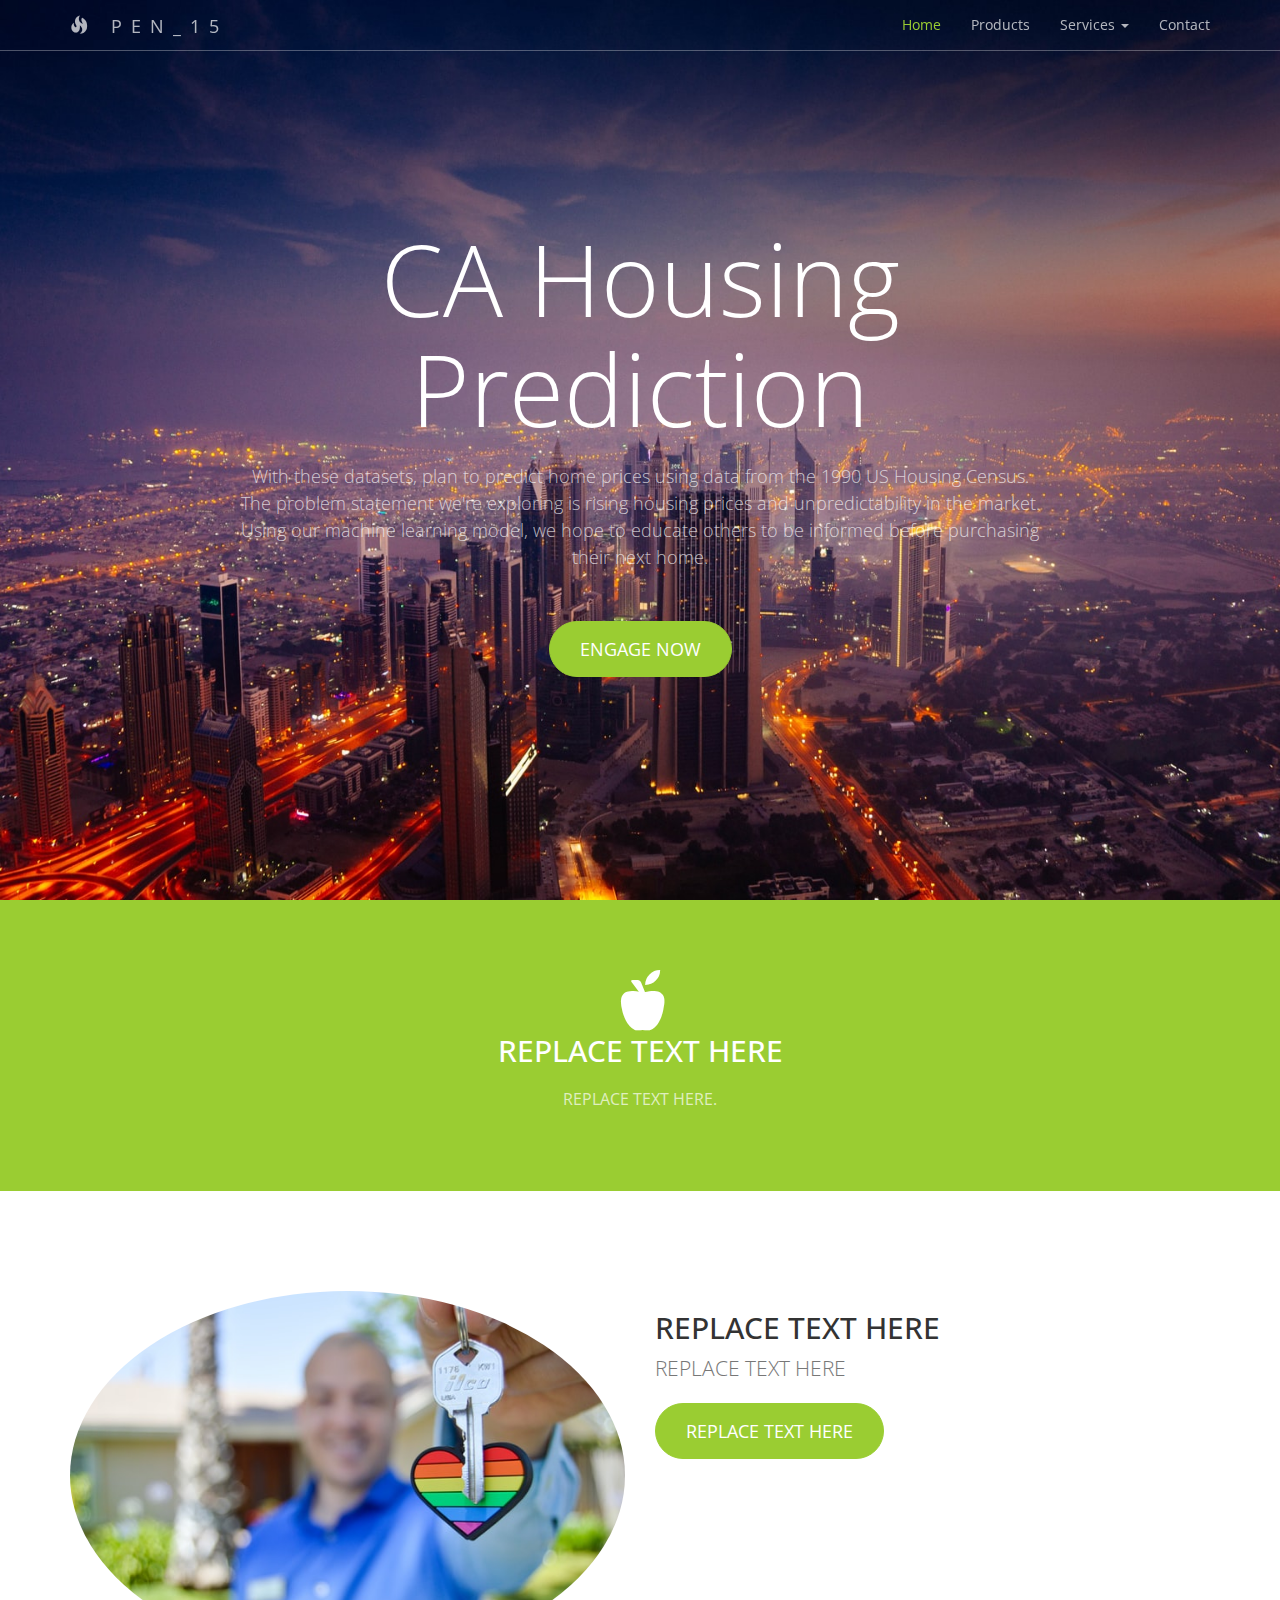
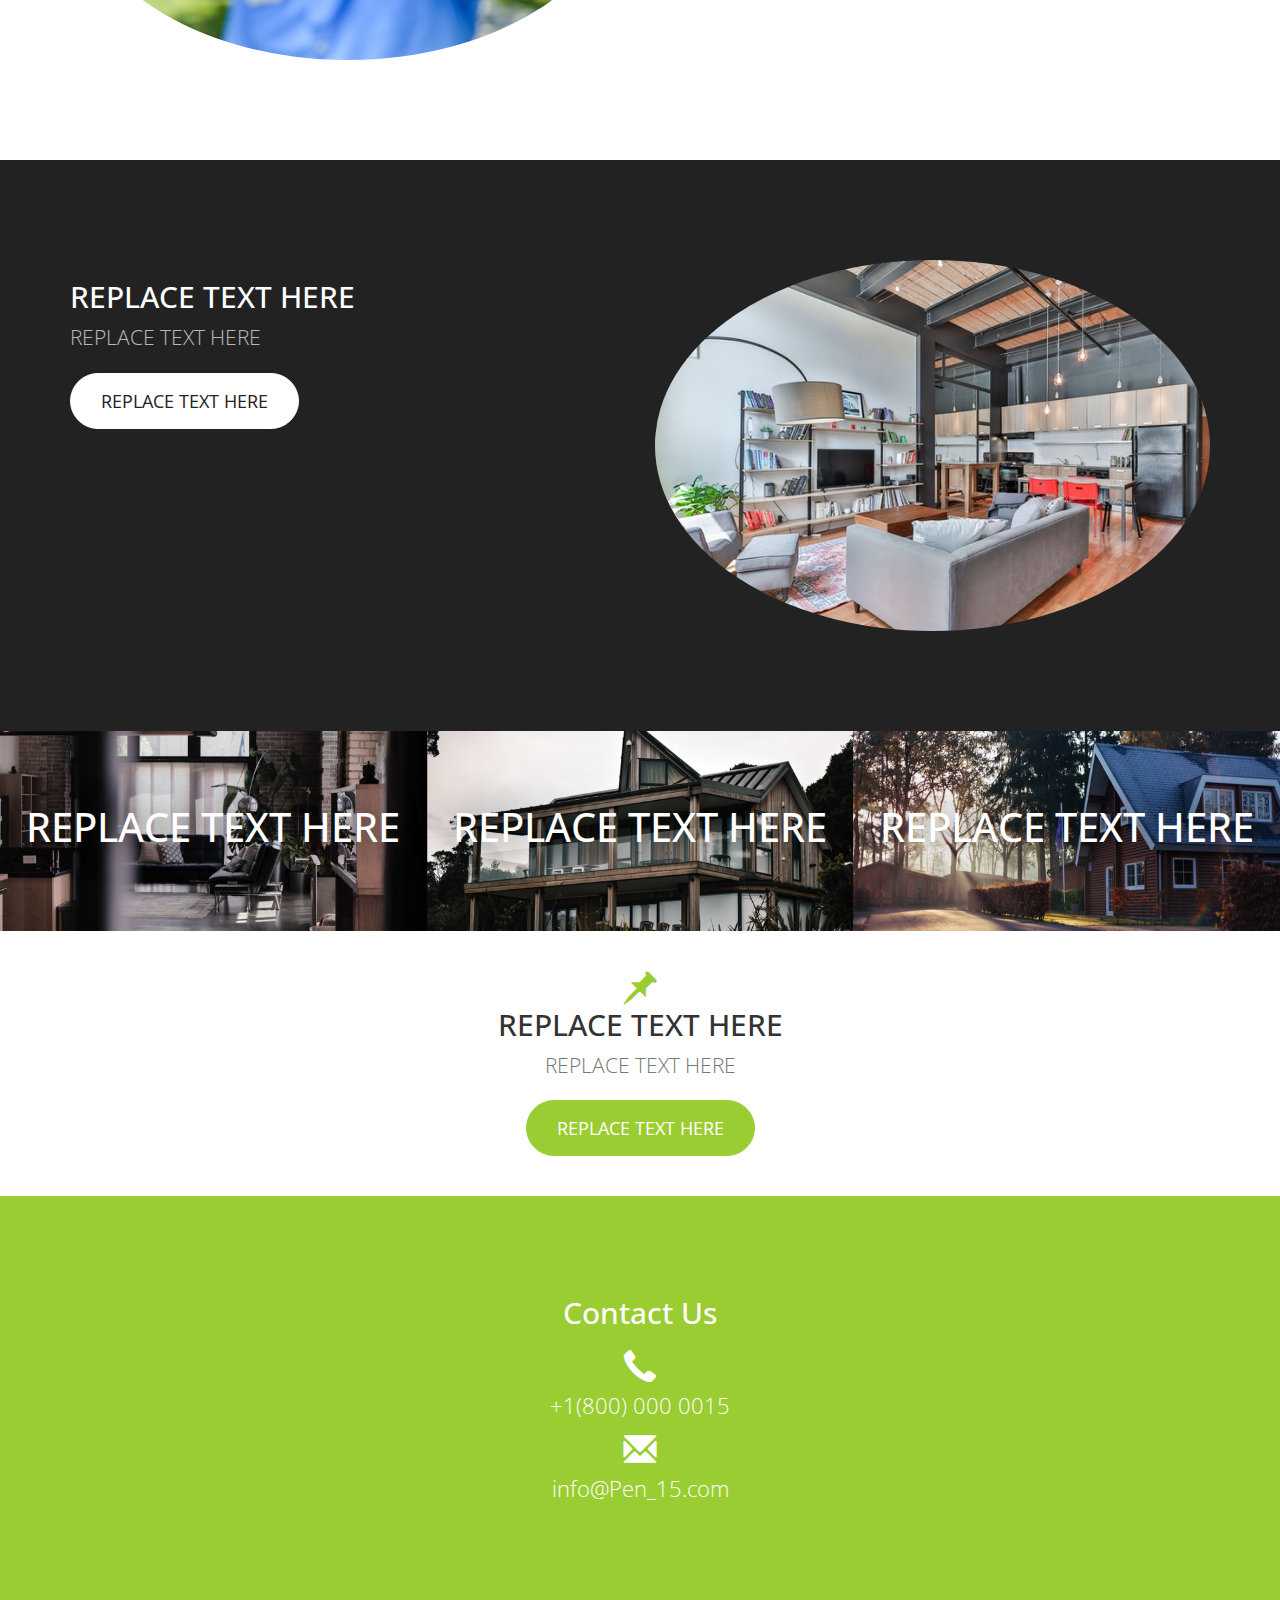
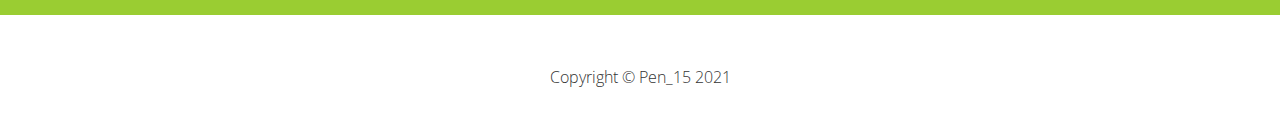
<file: html_template/index.html>
<!DOCTYPE html>
<html lang="en">

<head>

    <meta charset="utf-8">
    <meta http-equiv="X-UA-Compatible" content="IE=edge">
    <meta name="viewport" content="width=device-width, initial-scale=1">
    <!-- The above 3 meta tags *must* come first in the head; any other head content must come *after* these tags -->

    <title>CA Housing Prediction</title>

    <!-- Bootstrap Core CSS -->
    <link href="css/bootstrap.min.css" rel="stylesheet">

    <!-- Custom CSS: stylesheet to override any Bootstrap styles and/or apply your own styles -->
    <link href="css/custom.css" rel="stylesheet">

    <!-- HTML5 Shim and Respond.js IE8 support of HTML5 elements and media queries -->
    <!-- WARNING: Respond.js doesn't work if you view the page via file:// -->
    <!--[if lt IE 9]>
        <script src="https://oss.maxcdn.com/libs/html5shiv/3.7.0/html5shiv.js"></script>
        <script src="https://oss.maxcdn.com/libs/respond.js/1.4.2/respond.min.js"></script>
    <![endif]-->

    <!-- Custom Fonts from Google -->
    <link href='http://fonts.googleapis.com/css?family=Open+Sans:300italic,400italic,600italic,700italic,800italic,400,300,600,700,800' rel='stylesheet' type='text/css'>
    
</head>

<body>

    <!-- Navigation -->
    <nav id="siteNav" class="navbar navbar-default navbar-fixed-top" role="navigation">
        <div class="container">
            <!-- Logo and responsive toggle -->
            <div class="navbar-header">
                <button type="button" class="navbar-toggle" data-toggle="collapse" data-target="#navbar">
                    <span class="sr-only">Toggle navigation</span>
                    <span class="icon-bar"></span>
                    <span class="icon-bar"></span>
                    <span class="icon-bar"></span>
                </button>
                <a class="navbar-brand" href="index.html">
                	<span class="glyphicon glyphicon-fire"></span> 
                	PEN_15
                </a>
            </div>
            <!-- Navbar links -->
            <div class="collapse navbar-collapse" id="navbar">
                <ul class="nav navbar-nav navbar-right">
                    <li class="active">
                        <a href="index.html">Home</a>
                    </li>
                    <li>
                        <a href="#">Products</a>
                    </li>
					<li class="dropdown">
						<a href="#" class="dropdown-toggle" data-toggle="dropdown" role="button" aria-haspopup="true" aria-expanded="false">Services <span class="caret"></span></a>
						<ul class="dropdown-menu" aria-labelledby="about-us">
							<li><a href="Engage.html">Engage</a></li>
							<li><a href="Pontificate.html">Pontificate</a></li>
							<li><a href="Synergize.html">Synergize</a></li>
						</ul>
					</li>
                    <li>
                        <a href="Contact_us.html">Contact</a>
                    </li>
                </ul>
                
            </div><!-- /.navbar-collapse -->
        </div><!-- /.container -->
    </nav>

	<!-- Header -->
    <header>
        <div class="header-content">
            <div class="header-content-inner">
                <h1>CA Housing Prediction</h1>
                <p>With these datasets, plan to predict home prices using data from the 1990 US Housing Census. The problem statement we're exploring is rising housing prices and unpredictability in the market. Using our machine learning model, we hope to educate others to be informed before purchasing their next home.</p>
                <a href="#" class="btn btn-primary btn-lg">Engage Now</a>
            </div>
        </div>
    </header>

	<!-- Intro Section -->
    <section class="intro">
        <div class="container">
            <div class="row">
                <div class="col-lg-8 col-lg-offset-2">
                	<span class="glyphicon glyphicon-apple" style="font-size: 60px"></span>
                    <h2 class="section-heading">REPLACE TEXT HERE</h2>
                    <p class="text-light">REPLACE TEXT HERE.</p>
                </div>
            </div>
        </div>
    </section>

	<!-- Content 1 -->
    <section class="content">
        <div class="container">
            <div class="row">
                <div class="col-sm-6">
                    <img class="img-responsive img-circle center-block" src="images/microphone.jpg" alt="">
                </div>
                <div class="col-sm-6">
                	<h2 class="section-header">REPLACE TEXT HERE</h2>
                	<p class="lead text-muted">REPLACE TEXT HERE</p>
                	<a href="#" class="btn btn-primary btn-lg">REPLACE TEXT HERE</a>
                </div>                
                
            </div>
        </div>
    </section>

	<!-- Content 2 -->
     <section class="content content-2">
        <div class="container">
            <div class="row">
                <div class="col-sm-6">
                	<h2 class="section-header">REPLACE TEXT HERE</h2>
                	<p class="lead text-light">REPLACE TEXT HERE</p>
                	<a href="#" class="btn btn-default btn-lg">REPLACE TEXT HERE</a>
                </div>    
                <div class="col-sm-6">
                    <img class="img-responsive img-circle center-block" src="images/iphone.jpg" alt="">
                </div>            
                
            </div>
        </div>
    </section>    

    <!-- Promos -->
	<div class="container-fluid">
        <div class="row promo">
        	<a href="#">
				<div class="col-md-4 promo-item item-1">
					<h3>
						REPLACE TEXT HERE
					</h3>
				</div>
            </a>
            <a href="#">
				<div class="col-md-4 promo-item item-2">
					<h3>
						REPLACE TEXT HERE
					</h3>
				</div>
            </a>
			
			<a href="#">
				<div class="col-md-4 promo-item item-3">
					<h3>
						REPLACE TEXT HERE
					</h3>
				</div>
            </a>
        </div>
    </div><!-- /.container-fluid -->

	<!-- Content 3 -->
     <section class="content content-3">
        <div class="container">
			<h2 class="section-header"><span class="glyphicon glyphicon-pushpin text-primary"></span><br>REPLACE TEXT HERE</h2>
			<p class="lead text-muted">REPLACE TEXT HERE</p> 
                    <a href="#" class="btn btn-primary btn-lg">REPLACE TEXT HERE</a>               
            </div>
        </div>
    </section>
    
	<!-- Footer -->
    <footer class="page-footer">
    
    	<!-- Contact Us -->
        <div class="contact">
        	<div class="container">
				<h2 class="section-heading">Contact Us</h2>
				<p><span class="glyphicon glyphicon-earphone"></span><br> +1(800) 000 0015</p>
				<p><span class="glyphicon glyphicon-envelope"></span><br> info@Pen_15.com</p>
        	</div>
        </div>
        	
        <!-- Copyright etc -->
        <div class="small-print">
        	<div class="container">
        		<p>Copyright &copy; Pen_15 2021</p>
        	</div>
        </div>
        
    </footer>

    <!-- jQuery -->
    <script src="js/jquery-1.11.3.min.js"></script>

    <!-- Bootstrap Core JavaScript -->
    <script src="js/bootstrap.min.js"></script>

    <!-- Plugin JavaScript -->
    <script src="js/jquery.easing.min.js"></script>
    
    <!-- Custom Javascript -->
    <script src="js/custom.js"></script>

</body>

</html>
</file>
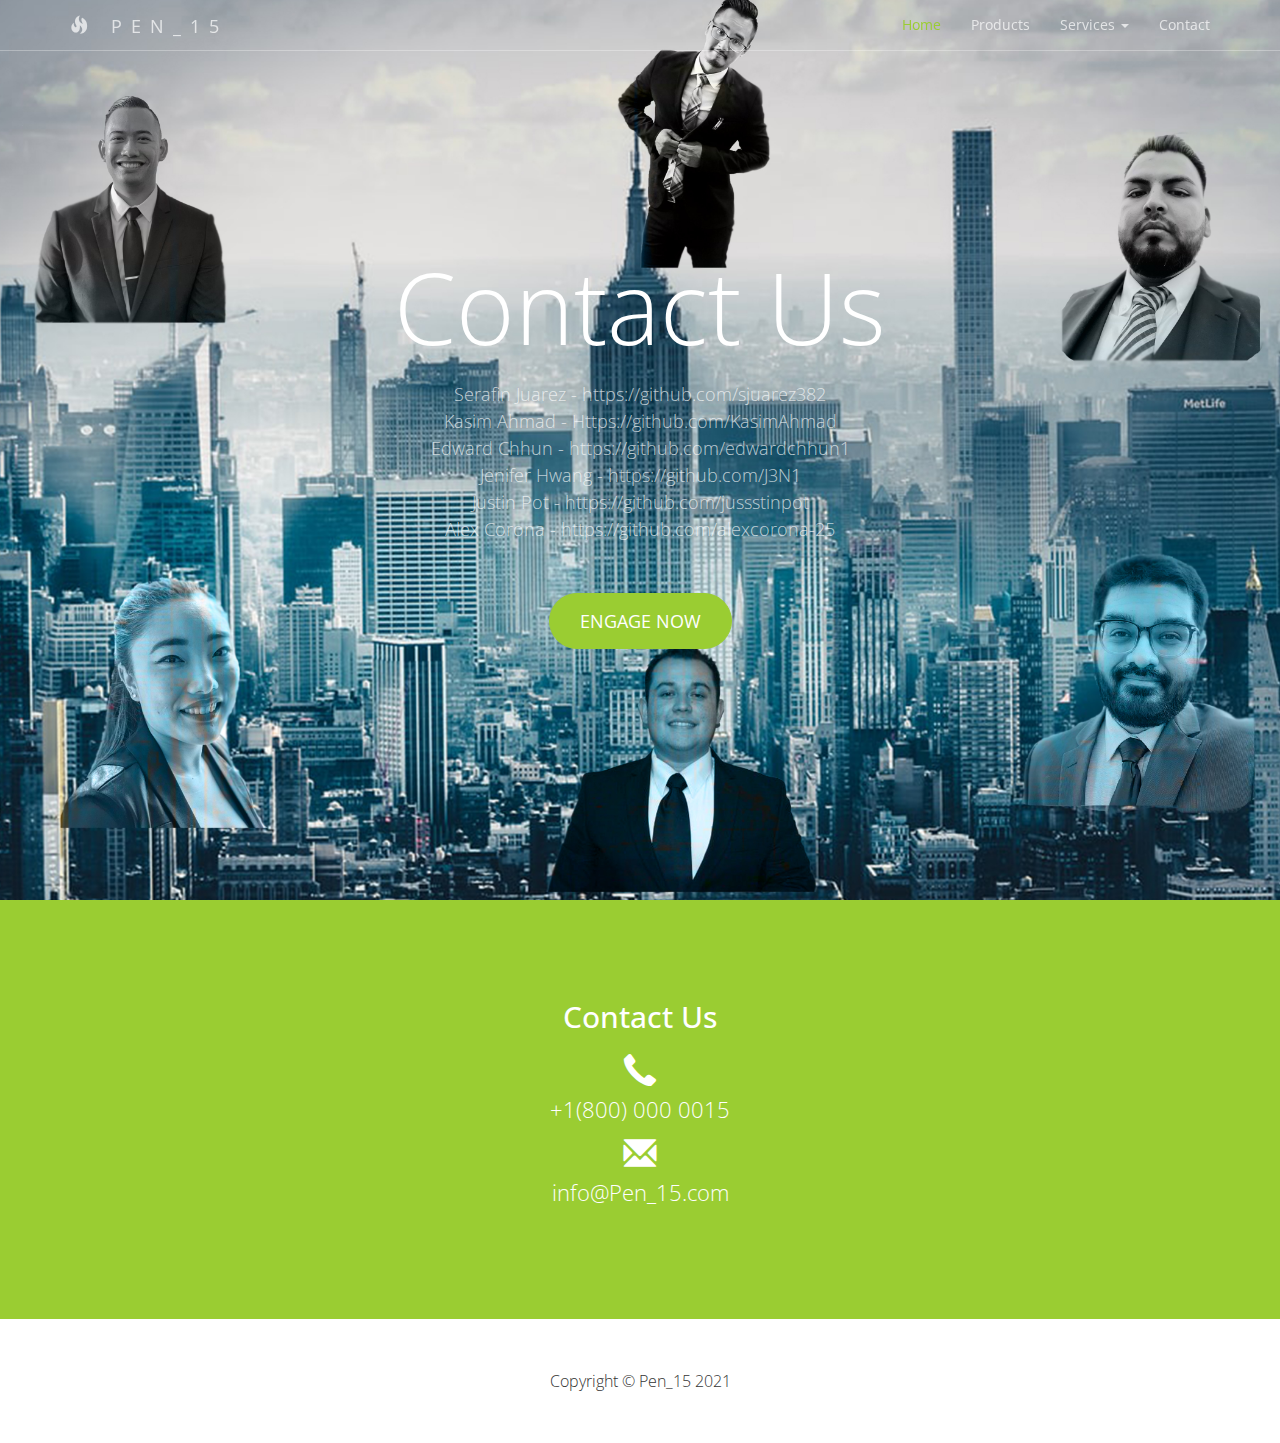
<file: html_template/Contact_us.html>
<!DOCTYPE html>
<html lang="en">

<head>

    <meta charset="utf-8">
    <meta http-equiv="X-UA-Compatible" content="IE=edge">
    <meta name="viewport" content="width=device-width, initial-scale=1">
    <!-- The above 3 meta tags *must* come first in the head; any other head content must come *after* these tags -->

    <title>Contact Us</title>

    <!-- Bootstrap Core CSS -->
    <link href="css/bootstrap.min.css" rel="stylesheet">

    <!-- Custom CSS: stylesheet to override any Bootstrap styles and/or apply your own styles -->
    <link href="css/custom_contactus.css" rel="stylesheet">

    <!-- HTML5 Shim and Respond.js IE8 support of HTML5 elements and media queries -->
    <!-- WARNING: Respond.js doesn't work if you view the page via file:// -->
    <!--[if lt IE 9]>
        <script src="https://oss.maxcdn.com/libs/html5shiv/3.7.0/html5shiv.js"></script>
        <script src="https://oss.maxcdn.com/libs/respond.js/1.4.2/respond.min.js"></script>
    <![endif]-->

    <!-- Custom Fonts from Google -->
    <link href='http://fonts.googleapis.com/css?family=Open+Sans:300italic,400italic,600italic,700italic,800italic,400,300,600,700,800' rel='stylesheet' type='text/css'>
    
</head>

<body>

    <!-- Navigation -->
    <nav id="siteNav" class="navbar navbar-default navbar-fixed-top" role="navigation">
        <div class="container">
            <!-- Logo and responsive toggle -->
            <div class="navbar-header">
                <button type="button" class="navbar-toggle" data-toggle="collapse" data-target="#navbar">
                    <span class="sr-only">Toggle navigation</span>
                    <span class="icon-bar"></span>
                    <span class="icon-bar"></span>
                    <span class="icon-bar"></span>
                </button>
                <a class="navbar-brand" href="index.html">
                	<span class="glyphicon glyphicon-fire"></span> 
                	PEN_15
                </a>
            </div>
            <!-- Navbar links -->
            <div class="collapse navbar-collapse" id="navbar">
                <ul class="nav navbar-nav navbar-right">
                    <li class="active">
                        <a href="index.html">Home</a>
                    </li>
                    <li>
                        <a href="#">Products</a>
                    </li>
					<li class="dropdown">
						<a href="#" class="dropdown-toggle" data-toggle="dropdown" role="button" aria-haspopup="true" aria-expanded="false">Services <span class="caret"></span></a>
						<ul class="dropdown-menu" aria-labelledby="about-us">
							<li><a href="Engage.html">Engage</a></li>
							<li><a href="Pontificate.html">Pontificate</a></li>
							<li><a href="Synergize.html">Synergize</a></li>
						</ul>
					</li>
                    <li>
                        <a href="Contact_us.html">Contact</a>
                    </li>
                </ul>
                
            </div><!-- /.navbar-collapse -->
        </div><!-- /.container -->
    </nav>

	<!-- Header -->
    <header>
        <div class="header-content">
            <div class="header-content-inner">
                <h1>Contact Us</h1>
                <p>
                    Serafin Juarez - https://github.com/sjuarez382 <br>
                    Kasim Ahmad - Https://github.com/KasimAhmad <br>
                    Edward Chhun - https://github.com/edwardchhun1 <br>
                    Jenifer Hwang - https://github.com/J3N1 <br>
                    Justin Pot - https://github.com/jussstinpot <br>
                    Alex Corona - https://github.com/alexcorona-25 <br>
                </p>
                <a href="#" class="btn btn-primary btn-lg">Engage Now</a>
            </div>
        </div>
    </header>

	
	<!-- Footer -->
    <footer class="page-footer">
    
    	<!-- Contact Us -->
        <div class="contact">
        	<div class="container">
				<h2 class="section-heading">Contact Us</h2>
				<p><span class="glyphicon glyphicon-earphone"></span><br> +1(800) 000 0015</p>
				<p><span class="glyphicon glyphicon-envelope"></span><br> info@Pen_15.com</p>
        	</div>
        </div>
        	
        <!-- Copyright etc -->
        <div class="small-print">
        	<div class="container">
        		<p>Copyright &copy; Pen_15 2021</p>
        	</div>
        </div>
        
    </footer>

    <!-- jQuery -->
    <script src="js/jquery-1.11.3.min.js"></script>

    <!-- Bootstrap Core JavaScript -->
    <script src="js/bootstrap.min.js"></script>

    <!-- Plugin JavaScript -->
    <script src="js/jquery.easing.min.js"></script>
    
    <!-- Custom Javascript -->
    <script src="js/custom.js"></script>

</body>

</html>
</file>
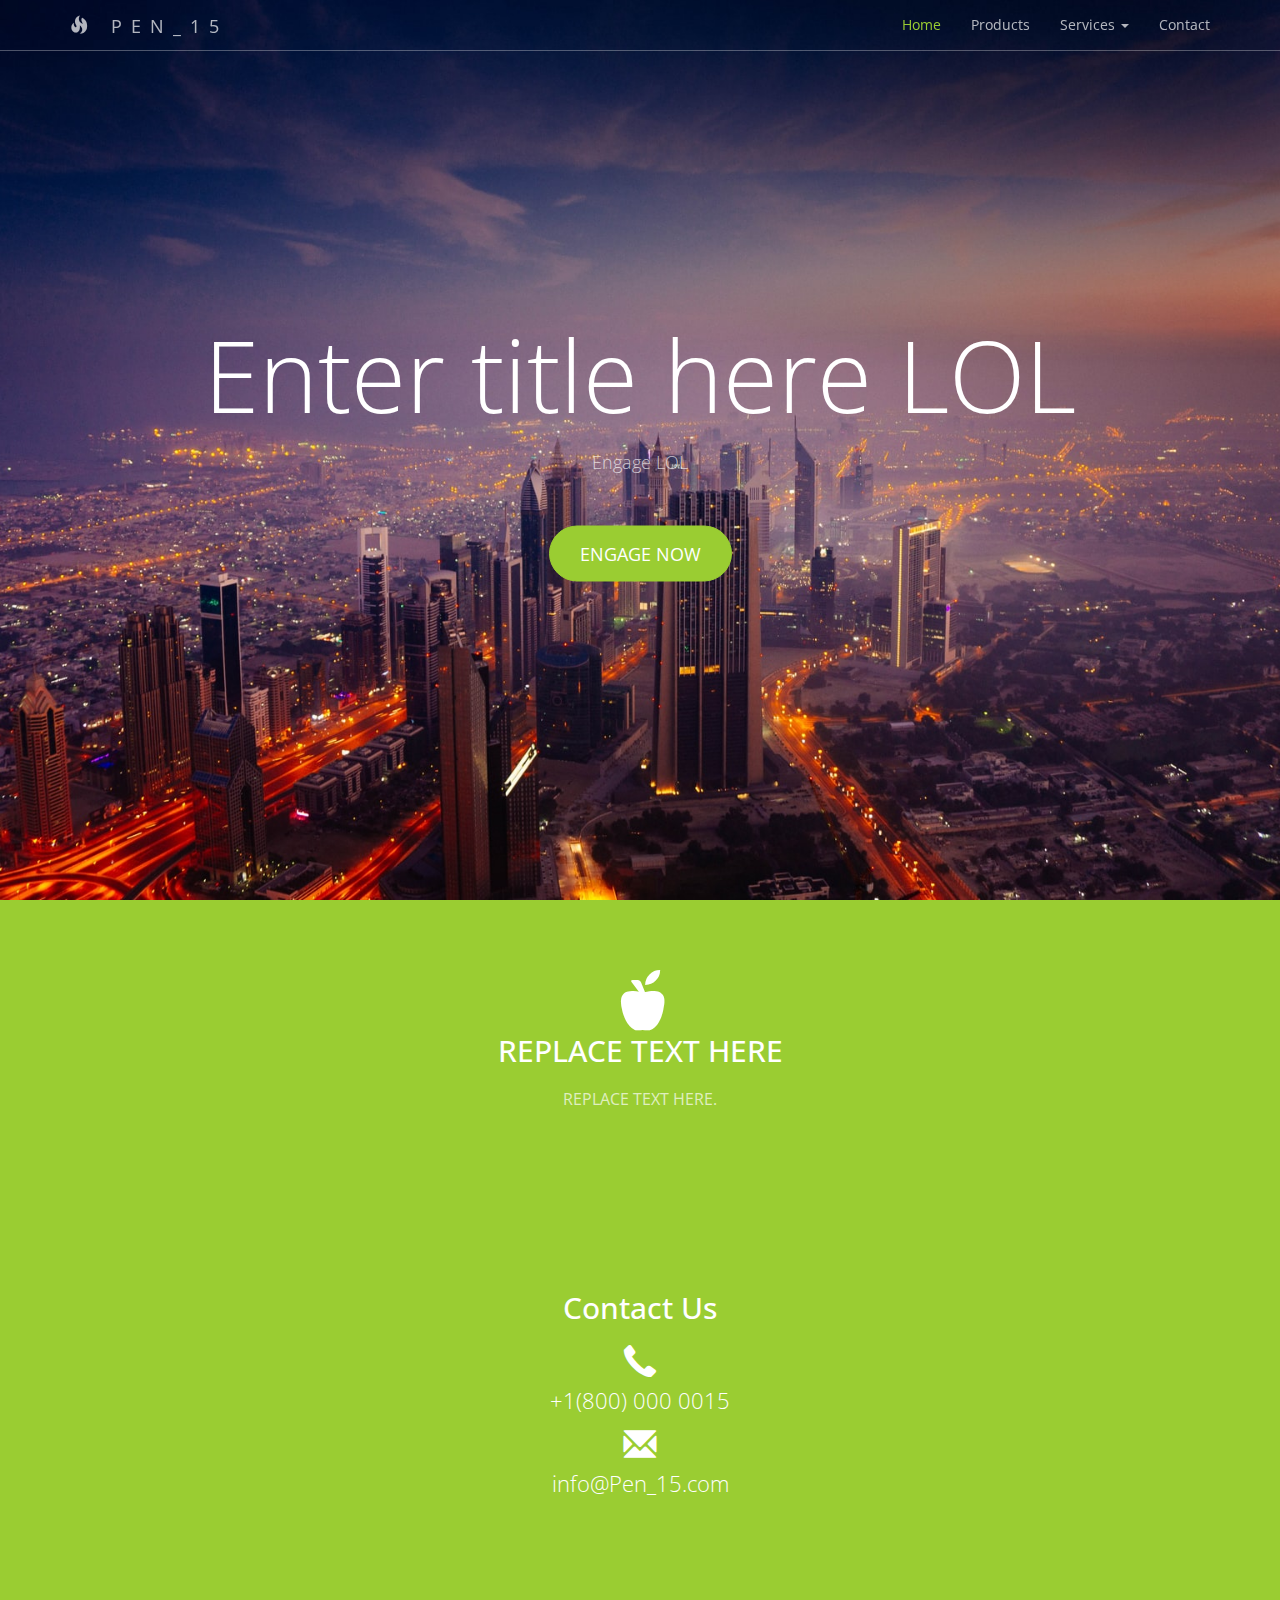
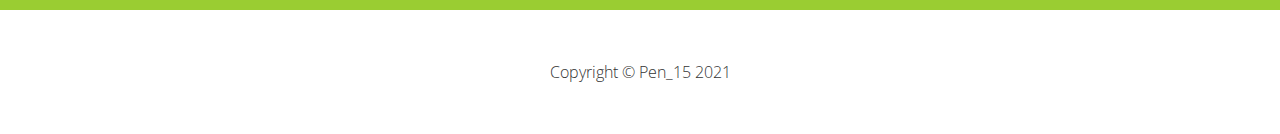
<file: html_template/Engage.html>
<!DOCTYPE html>
<html lang="en">

<head>

    <meta charset="utf-8">
    <meta http-equiv="X-UA-Compatible" content="IE=edge">
    <meta name="viewport" content="width=device-width, initial-scale=1">
    <!-- The above 3 meta tags *must* come first in the head; any other head content must come *after* these tags -->

    <title>Enter title here LOL</title>

    <!-- Bootstrap Core CSS -->
    <link href="css/bootstrap.min.css" rel="stylesheet">

    <!-- Custom CSS: stylesheet to override any Bootstrap styles and/or apply your own styles -->
    <link href="css/custom.css" rel="stylesheet">

    <!-- HTML5 Shim and Respond.js IE8 support of HTML5 elements and media queries -->
    <!-- WARNING: Respond.js doesn't work if you view the page via file:// -->
    <!--[if lt IE 9]>
        <script src="https://oss.maxcdn.com/libs/html5shiv/3.7.0/html5shiv.js"></script>
        <script src="https://oss.maxcdn.com/libs/respond.js/1.4.2/respond.min.js"></script>
    <![endif]-->

    <!-- Custom Fonts from Google -->
    <link href='http://fonts.googleapis.com/css?family=Open+Sans:300italic,400italic,600italic,700italic,800italic,400,300,600,700,800' rel='stylesheet' type='text/css'>
    
</head>

<body>

    <!-- Navigation -->
    <nav id="siteNav" class="navbar navbar-default navbar-fixed-top" role="navigation">
        <div class="container">
            <!-- Logo and responsive toggle -->
            <div class="navbar-header">
                <button type="button" class="navbar-toggle" data-toggle="collapse" data-target="#navbar">
                    <span class="sr-only">Toggle navigation</span>
                    <span class="icon-bar"></span>
                    <span class="icon-bar"></span>
                    <span class="icon-bar"></span>
                </button>
                <a class="navbar-brand" href="index.html">
                	<span class="glyphicon glyphicon-fire"></span> 
                	PEN_15
                </a>
            </div>
            <!-- Navbar links -->
            <div class="collapse navbar-collapse" id="navbar">
                <ul class="nav navbar-nav navbar-right">
                    <li class="active">
                        <a href="index.html">Home</a>
                    </li>
                    <li>
                        <a href="#">Products</a>
                    </li>
					<li class="dropdown">
						<a href="#" class="dropdown-toggle" data-toggle="dropdown" role="button" aria-haspopup="true" aria-expanded="false">Services <span class="caret"></span></a>
						<ul class="dropdown-menu" aria-labelledby="about-us">
							<li><a href="Engage.html">Engage</a></li>
							<li><a href="Pontificate.html">Pontificate</a></li>
							<li><a href="Synergize.html">Synergize</a></li>
						</ul>
					</li>
                    <li>
                        <a href="Contact_us.html">Contact</a>
                    </li>
                </ul>
                
            </div><!-- /.navbar-collapse -->
        </div><!-- /.container -->
    </nav>

	<!-- Header -->
    <header>
        <div class="header-content">
            <div class="header-content-inner">
                <h1>Enter title here LOL</h1>
                <p>Engage LOL</p>
                <a href="#" class="btn btn-primary btn-lg">Engage Now</a>
            </div>
        </div>
    </header>

	<!-- Intro Section -->
    <section class="intro">
        <div class="container">
            <div class="row">
                <div class="col-lg-8 col-lg-offset-2">
                	<span class="glyphicon glyphicon-apple" style="font-size: 60px"></span>
                    <h2 class="section-heading">REPLACE TEXT HERE</h2>
                    <p class="text-light">REPLACE TEXT HERE.</p>
                </div>
            </div>
        </div>
    </section>

    
	<!-- Footer -->
    <footer class="page-footer">
    
    	<!-- Contact Us -->
        <div class="contact">
        	<div class="container">
				<h2 class="section-heading">Contact Us</h2>
				<p><span class="glyphicon glyphicon-earphone"></span><br> +1(800) 000 0015</p>
				<p><span class="glyphicon glyphicon-envelope"></span><br> info@Pen_15.com</p>
        	</div>
        </div>
        	
        <!-- Copyright etc -->
        <div class="small-print">
        	<div class="container">
        		<p>Copyright &copy; Pen_15 2021</p>
        	</div>
        </div>
        
    </footer>

    <!-- jQuery -->
    <script src="js/jquery-1.11.3.min.js"></script>

    <!-- Bootstrap Core JavaScript -->
    <script src="js/bootstrap.min.js"></script>

    <!-- Plugin JavaScript -->
    <script src="js/jquery.easing.min.js"></script>
    
    <!-- Custom Javascript -->
    <script src="js/custom.js"></script>

</body>

</html>
</file>
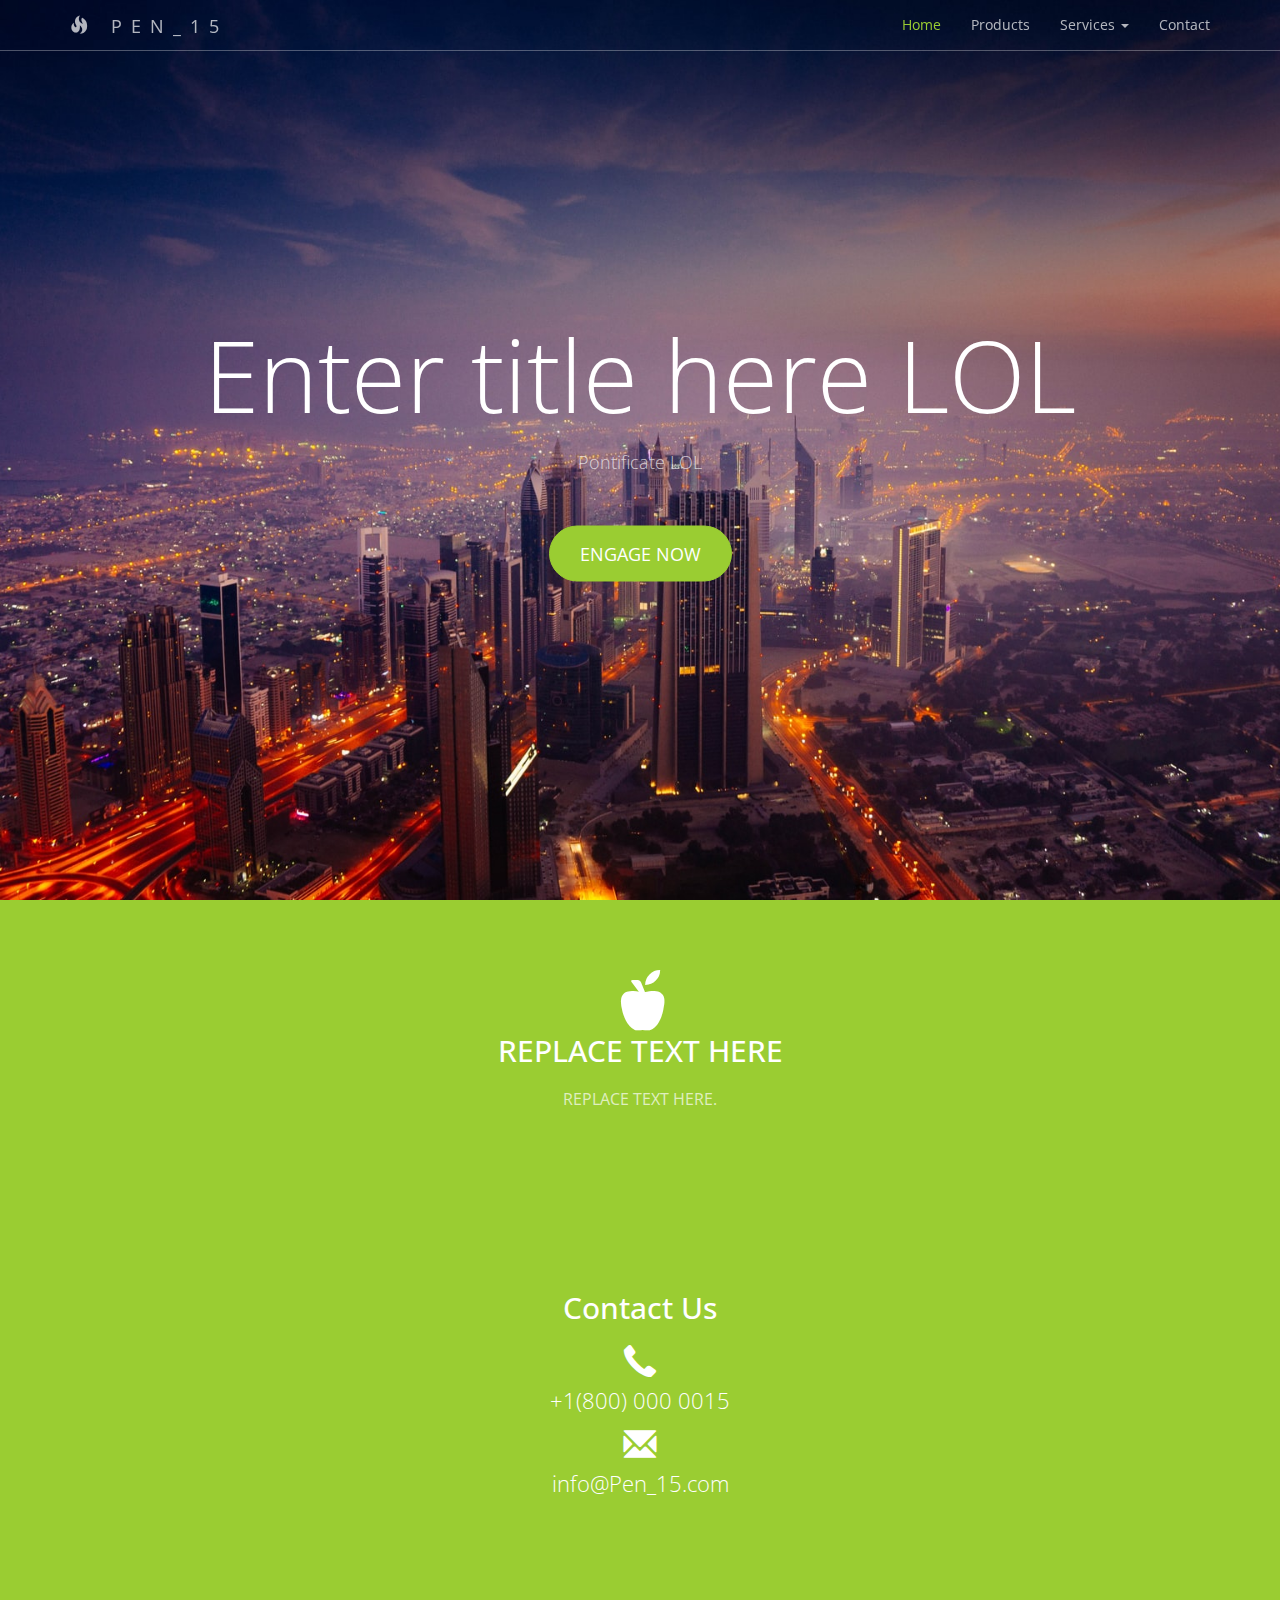
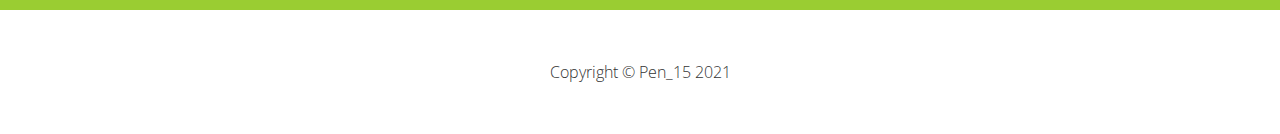
<file: html_template/Pontificate.html>
<!DOCTYPE html>
<html lang="en">

<head>

    <meta charset="utf-8">
    <meta http-equiv="X-UA-Compatible" content="IE=edge">
    <meta name="viewport" content="width=device-width, initial-scale=1">
    <!-- The above 3 meta tags *must* come first in the head; any other head content must come *after* these tags -->

    <title>Enter title here LOL</title>

    <!-- Bootstrap Core CSS -->
    <link href="css/bootstrap.min.css" rel="stylesheet">

    <!-- Custom CSS: stylesheet to override any Bootstrap styles and/or apply your own styles -->
    <link href="css/custom.css" rel="stylesheet">

    <!-- HTML5 Shim and Respond.js IE8 support of HTML5 elements and media queries -->
    <!-- WARNING: Respond.js doesn't work if you view the page via file:// -->
    <!--[if lt IE 9]>
        <script src="https://oss.maxcdn.com/libs/html5shiv/3.7.0/html5shiv.js"></script>
        <script src="https://oss.maxcdn.com/libs/respond.js/1.4.2/respond.min.js"></script>
    <![endif]-->

    <!-- Custom Fonts from Google -->
    <link href='http://fonts.googleapis.com/css?family=Open+Sans:300italic,400italic,600italic,700italic,800italic,400,300,600,700,800' rel='stylesheet' type='text/css'>
    
</head>

<body>

    <!-- Navigation -->
    <nav id="siteNav" class="navbar navbar-default navbar-fixed-top" role="navigation">
        <div class="container">
            <!-- Logo and responsive toggle -->
            <div class="navbar-header">
                <button type="button" class="navbar-toggle" data-toggle="collapse" data-target="#navbar">
                    <span class="sr-only">Toggle navigation</span>
                    <span class="icon-bar"></span>
                    <span class="icon-bar"></span>
                    <span class="icon-bar"></span>
                </button>
                <a class="navbar-brand" href="index.html">
                	<span class="glyphicon glyphicon-fire"></span> 
                	PEN_15
                </a>
            </div>
            <!-- Navbar links -->
            <div class="collapse navbar-collapse" id="navbar">
                <ul class="nav navbar-nav navbar-right">
                    <li class="active">
                        <a href="index.html">Home</a>
                    </li>
                    <li>
                        <a href="#">Products</a>
                    </li>
					<li class="dropdown">
						<a href="#" class="dropdown-toggle" data-toggle="dropdown" role="button" aria-haspopup="true" aria-expanded="false">Services <span class="caret"></span></a>
						<ul class="dropdown-menu" aria-labelledby="about-us">
							<li><a href="Engage.html">Engage</a></li>
							<li><a href="Pontificate.html">Pontificate</a></li>
							<li><a href="Synergize.html">Synergize</a></li>
						</ul>
					</li>
                    <li>
                        <a href="Contact_us.html">Contact</a>
                    </li>
                </ul>
                
            </div><!-- /.navbar-collapse -->
        </div><!-- /.container -->
    </nav>

	<!-- Header -->
    <header>
        <div class="header-content">
            <div class="header-content-inner">
                <h1>Enter title here LOL</h1>
                <p>Pontificate LOL</p>
                <a href="#" class="btn btn-primary btn-lg">Engage Now</a>
            </div>
        </div>
    </header>

	<!-- Intro Section -->
    <section class="intro">
        <div class="container">
            <div class="row">
                <div class="col-lg-8 col-lg-offset-2">
                	<span class="glyphicon glyphicon-apple" style="font-size: 60px"></span>
                    <h2 class="section-heading">REPLACE TEXT HERE</h2>
                    <p class="text-light">REPLACE TEXT HERE.</p>
                </div>
            </div>
        </div>
    </section>

	
    
	<!-- Footer -->
    <footer class="page-footer">
    
    	<!-- Contact Us -->
        <div class="contact">
        	<div class="container">
				<h2 class="section-heading">Contact Us</h2>
				<p><span class="glyphicon glyphicon-earphone"></span><br> +1(800) 000 0015</p>
				<p><span class="glyphicon glyphicon-envelope"></span><br> info@Pen_15.com</p>
        	</div>
        </div>
        	
        <!-- Copyright etc -->
        <div class="small-print">
        	<div class="container">
        		<p>Copyright &copy; Pen_15 2021</p>
        	</div>
        </div>
        
    </footer>

    <!-- jQuery -->
    <script src="js/jquery-1.11.3.min.js"></script>

    <!-- Bootstrap Core JavaScript -->
    <script src="js/bootstrap.min.js"></script>

    <!-- Plugin JavaScript -->
    <script src="js/jquery.easing.min.js"></script>
    
    <!-- Custom Javascript -->
    <script src="js/custom.js"></script>

</body>

</html>
</file>
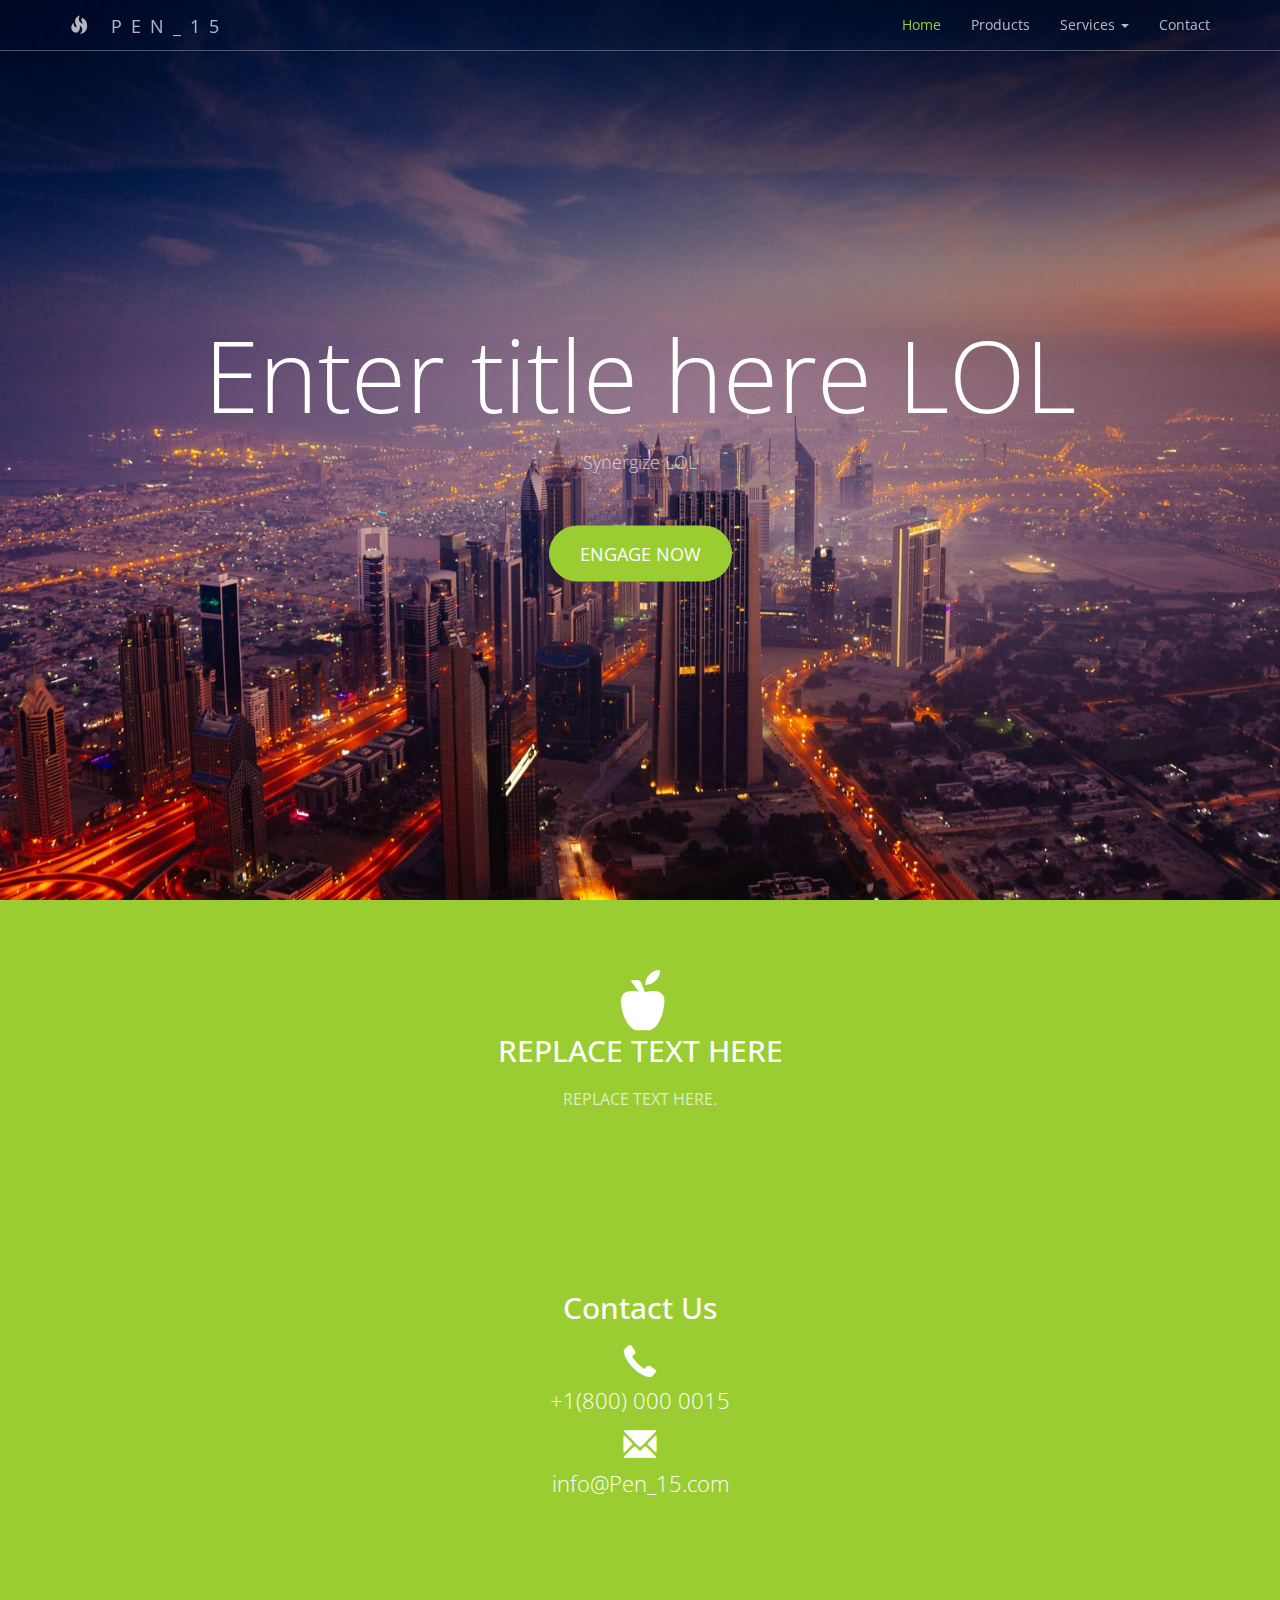
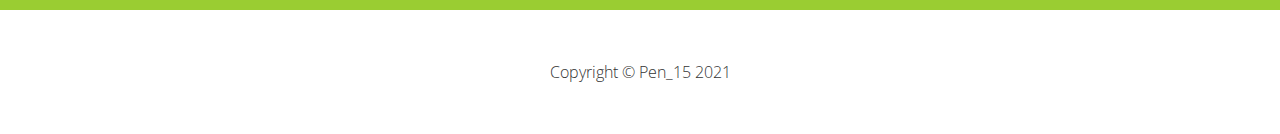
<file: html_template/Synergize.html>
<!DOCTYPE html>
<html lang="en">

<head>

    <meta charset="utf-8">
    <meta http-equiv="X-UA-Compatible" content="IE=edge">
    <meta name="viewport" content="width=device-width, initial-scale=1">
    <!-- The above 3 meta tags *must* come first in the head; any other head content must come *after* these tags -->

    <title>Enter title here LOL</title>

    <!-- Bootstrap Core CSS -->
    <link href="css/bootstrap.min.css" rel="stylesheet">

    <!-- Custom CSS: stylesheet to override any Bootstrap styles and/or apply your own styles -->
    <link href="css/custom.css" rel="stylesheet">

    <!-- HTML5 Shim and Respond.js IE8 support of HTML5 elements and media queries -->
    <!-- WARNING: Respond.js doesn't work if you view the page via file:// -->
    <!--[if lt IE 9]>
        <script src="https://oss.maxcdn.com/libs/html5shiv/3.7.0/html5shiv.js"></script>
        <script src="https://oss.maxcdn.com/libs/respond.js/1.4.2/respond.min.js"></script>
    <![endif]-->

    <!-- Custom Fonts from Google -->
    <link href='http://fonts.googleapis.com/css?family=Open+Sans:300italic,400italic,600italic,700italic,800italic,400,300,600,700,800' rel='stylesheet' type='text/css'>
    
</head>

<body>

    <!-- Navigation -->
    <nav id="siteNav" class="navbar navbar-default navbar-fixed-top" role="navigation">
        <div class="container">
            <!-- Logo and responsive toggle -->
            <div class="navbar-header">
                <button type="button" class="navbar-toggle" data-toggle="collapse" data-target="#navbar">
                    <span class="sr-only">Toggle navigation</span>
                    <span class="icon-bar"></span>
                    <span class="icon-bar"></span>
                    <span class="icon-bar"></span>
                </button>
                <a class="navbar-brand" href="index.html">
                	<span class="glyphicon glyphicon-fire"></span> 
                	PEN_15
                </a>
            </div>
            <!-- Navbar links -->
            <div class="collapse navbar-collapse" id="navbar">
                <ul class="nav navbar-nav navbar-right">
                    <li class="active">
                        <a href="index.html">Home</a>
                    </li>
                    <li>
                        <a href="#">Products</a>
                    </li>
					<li class="dropdown">
						<a href="#" class="dropdown-toggle" data-toggle="dropdown" role="button" aria-haspopup="true" aria-expanded="false">Services <span class="caret"></span></a>
						<ul class="dropdown-menu" aria-labelledby="about-us">
							<li><a href="Engage.html">Engage</a></li>
							<li><a href="Pontificate.html">Pontificate</a></li>
							<li><a href="Synergize.html">Synergize</a></li>
						</ul>
					</li>
                    <li>
                        <a href="Contact_us.html">Contact</a>
                    </li>
                </ul>
                
            </div><!-- /.navbar-collapse -->
        </div><!-- /.container -->
    </nav>

	<!-- Header -->
    <header>
        <div class="header-content">
            <div class="header-content-inner">
                <h1>Enter title here LOL</h1>
                <p>Synergize LOL</p>
                <a href="#" class="btn btn-primary btn-lg">Engage Now</a>
            </div>
        </div>
    </header>

	<!-- Intro Section -->
    <section class="intro">
        <div class="container">
            <div class="row">
                <div class="col-lg-8 col-lg-offset-2">
                	<span class="glyphicon glyphicon-apple" style="font-size: 60px"></span>
                    <h2 class="section-heading">REPLACE TEXT HERE</h2>
                    <p class="text-light">REPLACE TEXT HERE.</p>
                </div>
            </div>
        </div>
    </section>
    
	<!-- Footer -->
    <footer class="page-footer">
    
    	<!-- Contact Us -->
        <div class="contact">
        	<div class="container">
				<h2 class="section-heading">Contact Us</h2>
				<p><span class="glyphicon glyphicon-earphone"></span><br> +1(800) 000 0015</p>
				<p><span class="glyphicon glyphicon-envelope"></span><br> info@Pen_15.com</p>
        	</div>
        </div>
        	
        <!-- Copyright etc -->
        <div class="small-print">
        	<div class="container">
        		<p>Copyright &copy; Pen_15 2021</p>
        	</div>
        </div>
        
    </footer>

    <!-- jQuery -->
    <script src="js/jquery-1.11.3.min.js"></script>

    <!-- Bootstrap Core JavaScript -->
    <script src="js/bootstrap.min.js"></script>

    <!-- Plugin JavaScript -->
    <script src="js/jquery.easing.min.js"></script>
    
    <!-- Custom Javascript -->
    <script src="js/custom.js"></script>

</body>

</html>
</file>
<file: html_template/css/custom.css>
html,
body {
    width: 100%;
    height: 100%;
    font-family: 'Open Sans','Helvetica Neue',Arial,sans-serif;
}

a {
    color: yellowgreen;
    -webkit-transition: all .35s;
    -moz-transition: all .35s;
    transition: all .35s;
}

a:hover,
a:focus {
    color: forestgreen;
}

p {
    font-size: 16px;
    line-height: 1.5;
}

header {
    position: relative;
    width: 100%;
    min-height: auto;
    text-align: center;
    color: #fff;
    background-image: url('../images/header.jpg');
    background-position: center;
    -webkit-background-size: cover;
    -moz-background-size: cover;
    background-size: cover;
    -o-background-size: cover;
}

header .header-content {
    position: relative;
    width: 100%;
    padding: 100px 15px 70px;
    text-align: center;
}

header .header-content .header-content-inner h1 {
    margin-top: 0;
    margin-bottom: 20px;
    font-size: 50px;
    font-weight: 300;
}

header .header-content .header-content-inner p {
    margin-bottom: 50px;
    font-size: 16px;
    font-weight: 300;
    color: rgba(255,255,255,.7);
}

@media(min-width:768px) {
    header {
        min-height: 100%;
    }

    header .header-content {
        position: absolute;
        top: 50%;
        padding: 0 50px;
        -webkit-transform: translateY(-50%);
        -ms-transform: translateY(-50%);
        transform: translateY(-50%);
    }

    header .header-content .header-content-inner {
        margin-right: auto;
        margin-left: auto;
        max-width: 1000px;
    }

	header .header-content .header-content-inner h1 {
    	font-size: 100px;
		}

    header .header-content .header-content-inner p {
        margin-right: auto;
        margin-left: auto;
        max-width: 80%;
        font-size: 18px;
    }
}

.section-heading {
    margin-top: 0;
    margin-bottom: 20px;
}

.intro {
	color: #fff;
    background-color: yellowgreen;
    padding: 70px 0;
    text-align: center;
}

.content {
    padding: 100px 0;
}

.content-2 {
	color: #fff;
    background-color: #222;
}

.content-3 {
	padding: 20px 0 40px;
	text-align: center;
}

.promo,
.promo h3,
.promo a:link,
.promo a:visited,
.promo a:hover,
.promo a:active {
    color: white;
	text-shadow: 0px 0px 40px black;
    text-decoration: none;
}

.promo-item {
    height: 200px;
    line-height: 180px;
    text-align: center;
}

.promo-item:hover {
    background-size: 110%; 
    border: 10px solid rgba(255,255,255,0.3);
    line-height: 160px;
}

.promo-item h3 {
    font-size: 40px;
    display: inline-block;
    vertical-align: middle;
}

.item-1 {
	background: url('../images/writing.jpg');
	}
	
.item-2 {
	background: url('../images/concert.jpg');
	}
	
.item-3 {
	background: url('../images/pencil_sharpener.jpg');
	}
		
.item-1,
.item-2,
.item-3 {
	background-size: cover;
	background-position: 50% 50%;
	}

.page-footer {
	text-align: center;
	}

.page-footer .contact {
	padding: 100px 0;
	background-color: yellowgreen;
	color: #fff;
	}

.page-footer .contact p {
	font-size: 22px;
	font-weight: 300;
	}
	
.content-3 .glyphicon,	
.page-footer .contact .glyphicon {
	font-size: 32px;
	font-weight: 700;
	}
		
.page-footer .small-print {
	padding: 50px 0 40px;
	font-weight: 300;
	}

.text-light {
    color: rgba(255,255,255,.7);
}

.navbar-default {
    border-color: rgba(34,34,34,.05);
    background-color: #fff;
    -webkit-transition: all .35s;
    -moz-transition: all .35s;
    transition: all .35s;
}

.navbar-default .navbar-header .navbar-brand {
    color: yellowgreen;
}

.navbar-default .navbar-header .navbar-brand:hover,
.navbar-default .navbar-header .navbar-brand:focus {
    color: #eb3812;
}

.navbar-default .nav > li>a,
.navbar-default .nav>li>a:focus {
    color: #222;
}

.navbar-default .nav > li>a:hover,
.navbar-default .nav>li>a:focus:hover {
    color: yellowgreen;
}

.navbar-default .nav > li.active>a,
.navbar-default .nav>li.active>a:focus {
    color: yellowgreen!important;
    background-color: transparent;
}

.navbar-default .nav > li.active>a:hover,
.navbar-default .nav>li.active>a:focus:hover {
    background-color: transparent;
}

@media(min-width:768px) {
    .navbar-default {
        border-color: rgba(255,255,255,.3);
        background-color: transparent;
    }

    .navbar-default .navbar-header .navbar-brand {
        color: rgba(255,255,255,.7);
        letter-spacing: 0.5em;
    }

    .navbar-default .navbar-header .navbar-brand:hover,
    .navbar-default .navbar-header .navbar-brand:focus {
        color: #fff;
    }

    .navbar-default .nav > li>a,
    .navbar-default .nav>li>a:focus {
        color: rgba(255,255,255,.7);
    }

    .navbar-default .nav > li>a:hover,
    .navbar-default .nav>li>a:focus:hover {
        color: #fff;
    }

    .navbar-default.affix {
        border-color: #fff;
        background-color: #fff;
        box-shadow: 0px 7px 20px 0px rgba(0,0,0,0.1);
    }

    .navbar-default.affix .navbar-header .navbar-brand {
        letter-spacing: 0;
        color: yellowgreen;
    }

    .navbar-default.affix .navbar-header .navbar-brand:hover,
    .navbar-default.affix .navbar-header .navbar-brand:focus {
        color: #eb3812;
    }

    .navbar-default.affix .nav > li>a,
    .navbar-default.affix .nav>li>a:focus {
        color: #222;
    }

    .navbar-default.affix .nav > li>a:hover,
    .navbar-default.affix .nav>li>a:focus:hover {
        color: yellowgreen;
    }
}

.btn-default {
    border-color: #fff;
    color: #222;
    background-color: #fff;
    -webkit-transition: all .35s;
    -moz-transition: all .35s;
    transition: all .35s;
}

.btn-default:hover,
.btn-default:focus,
.btn-default.focus,
.btn-default:active,
.btn-default.active,
.open > .dropdown-toggle.btn-default {
    border-color: #eee;
    color: #222;
    background-color: #eee;
}

.btn-default:active,
.btn-default.active,
.open > .dropdown-toggle.btn-default {
    background-image: none;
}

.btn-default.disabled,
.btn-default[disabled],
fieldset[disabled] .btn-default,
.btn-default.disabled:hover,
.btn-default[disabled]:hover,
fieldset[disabled] .btn-default:hover,
.btn-default.disabled:focus,
.btn-default[disabled]:focus,
fieldset[disabled] .btn-default:focus,
.btn-default.disabled.focus,
.btn-default[disabled].focus,
fieldset[disabled] .btn-default.focus,
.btn-default.disabled:active,
.btn-default[disabled]:active,
fieldset[disabled] .btn-default:active,
.btn-default.disabled.active,
.btn-default[disabled].active,
fieldset[disabled] .btn-default.active {
    border-color: #fff;
    background-color: #fff;
}

.btn-default .badge {
    color: #fff;
    background-color: #222;
}

.btn-primary {
    border-color: yellowgreen;
    color: #fff;
    background-color: yellowgreen;
    -webkit-transition: all .35s;
    -moz-transition: all .35s;
    transition: all .35s;
}

.btn-primary:hover,
.btn-primary:focus,
.btn-primary.focus,
.btn-primary:active,
.btn-primary.active,
.open > .dropdown-toggle.btn-primary {
    border-color: limegreen;
    color: #fff;
    background-color: limegreen;
}

.btn-primary:active,
.btn-primary.active,
.open > .dropdown-toggle.btn-primary {
    background-image: none;
}

.btn-primary.disabled,
.btn-primary[disabled],
fieldset[disabled] .btn-primary,
.btn-primary.disabled:hover,
.btn-primary[disabled]:hover,
fieldset[disabled] .btn-primary:hover,
.btn-primary.disabled:focus,
.btn-primary[disabled]:focus,
fieldset[disabled] .btn-primary:focus,
.btn-primary.disabled.focus,
.btn-primary[disabled].focus,
fieldset[disabled] .btn-primary.focus,
.btn-primary.disabled:active,
.btn-primary[disabled]:active,
fieldset[disabled] .btn-primary:active,
.btn-primary.disabled.active,
.btn-primary[disabled].active,
fieldset[disabled] .btn-primary.active {
    border-color: yellowgreen;
    background-color: yellowgreen;
}

.btn-primary .badge {
    color: yellowgreen;
    background-color: #fff;
}


.btn {
    border-radius: 300px;
    text-transform: uppercase;
}

.btn-lg {
    padding: 15px 30px;
}

::-moz-selection {
    text-shadow: none;
    color: #fff;
    background: #222;
}

::selection {
    text-shadow: none;
    color: #fff;
    background: #222;
}

img::selection {
    color: #fff;
    background: 0 0;
}

img::-moz-selection {
    color: #fff;
    background: 0 0;
}

.text-primary {
    color: yellowgreen;
}

.bg-primary {
    background-color: yellowgreen;
}
</file>
<file: html_template/css/custom_contactus.css>
html,
body {
    width: 100%;
    height: 100%;
    font-family: 'Open Sans','Helvetica Neue',Arial,sans-serif;
}

a {
    color: yellowgreen;
    -webkit-transition: all .35s;
    -moz-transition: all .35s;
    transition: all .35s;
}

a:hover,
a:focus {
    color: forestgreen;
}

p {
    font-size: 16px;
    line-height: 1.5;
}

header {
    position: relative;
    width: 100%;
    min-height: auto;
    text-align: center;
    color: #fff;
    background-image: url('../images/Profile_Pic.jpg');
    background-position: center;
    -webkit-background-size: cover;
    -moz-background-size: cover;
    background-size: cover;
    -o-background-size: cover;
}

header .header-content {
    position: relative;
    width: 100%;
    padding: 100px 15px 70px;
    text-align: center;
}

header .header-content .header-content-inner h1 {
    margin-top: 0;
    margin-bottom: 20px;
    font-size: 50px;
    font-weight: 300;
}

header .header-content .header-content-inner p {
    margin-bottom: 50px;
    font-size: 16px;
    font-weight: 300;
    color: rgba(255,255,255,.7);
}

@media(min-width:768px) {
    header {
        min-height: 100%;
    }

    header .header-content {
        position: absolute;
        top: 50%;
        padding: 0 50px;
        -webkit-transform: translateY(-50%);
        -ms-transform: translateY(-50%);
        transform: translateY(-50%);
    }

    header .header-content .header-content-inner {
        margin-right: auto;
        margin-left: auto;
        max-width: 1000px;
    }

	header .header-content .header-content-inner h1 {
    	font-size: 100px;
		}

    header .header-content .header-content-inner p {
        margin-right: auto;
        margin-left: auto;
        max-width: 80%;
        font-size: 18px;
    }
}

.section-heading {
    margin-top: 0;
    margin-bottom: 20px;
}

.intro {
	color: #fff;
    background-color: yellowgreen;
    padding: 70px 0;
    text-align: center;
}

.content {
    padding: 100px 0;
}

.content-2 {
	color: #fff;
    background-color: #222;
}

.content-3 {
	padding: 20px 0 40px;
	text-align: center;
}

.promo,
.promo h3,
.promo a:link,
.promo a:visited,
.promo a:hover,
.promo a:active {
    color: white;
	text-shadow: 0px 0px 40px black;
    text-decoration: none;
}

.promo-item {
    height: 200px;
    line-height: 180px;
    text-align: center;
}

.promo-item:hover {
    background-size: 110%; 
    border: 10px solid rgba(255,255,255,0.3);
    line-height: 160px;
}

.promo-item h3 {
    font-size: 40px;
    display: inline-block;
    vertical-align: middle;
}

.item-1 {
	background: url('../images/writing.jpg');
	}
	
.item-2 {
	background: url('../images/concert.jpg');
	}
	
.item-3 {
	background: url('../images/pencil_sharpener.jpg');
	}
		
.item-1,
.item-2,
.item-3 {
	background-size: cover;
	background-position: 50% 50%;
	}

.page-footer {
	text-align: center;
	}

.page-footer .contact {
	padding: 100px 0;
	background-color: yellowgreen;
	color: #fff;
	}

.page-footer .contact p {
	font-size: 22px;
	font-weight: 300;
	}
	
.content-3 .glyphicon,	
.page-footer .contact .glyphicon {
	font-size: 32px;
	font-weight: 700;
	}
		
.page-footer .small-print {
	padding: 50px 0 40px;
	font-weight: 300;
	}

.text-light {
    color: rgba(255,255,255,.7);
}

.navbar-default {
    border-color: rgba(34,34,34,.05);
    background-color: #fff;
    -webkit-transition: all .35s;
    -moz-transition: all .35s;
    transition: all .35s;
}

.navbar-default .navbar-header .navbar-brand {
    color: yellowgreen;
}

.navbar-default .navbar-header .navbar-brand:hover,
.navbar-default .navbar-header .navbar-brand:focus {
    color: #eb3812;
}

.navbar-default .nav > li>a,
.navbar-default .nav>li>a:focus {
    color: #222;
}

.navbar-default .nav > li>a:hover,
.navbar-default .nav>li>a:focus:hover {
    color: yellowgreen;
}

.navbar-default .nav > li.active>a,
.navbar-default .nav>li.active>a:focus {
    color: yellowgreen!important;
    background-color: transparent;
}

.navbar-default .nav > li.active>a:hover,
.navbar-default .nav>li.active>a:focus:hover {
    background-color: transparent;
}

@media(min-width:768px) {
    .navbar-default {
        border-color: rgba(255,255,255,.3);
        background-color: transparent;
    }

    .navbar-default .navbar-header .navbar-brand {
        color: rgba(255,255,255,.7);
        letter-spacing: 0.5em;
    }

    .navbar-default .navbar-header .navbar-brand:hover,
    .navbar-default .navbar-header .navbar-brand:focus {
        color: #fff;
    }

    .navbar-default .nav > li>a,
    .navbar-default .nav>li>a:focus {
        color: rgba(255,255,255,.7);
    }

    .navbar-default .nav > li>a:hover,
    .navbar-default .nav>li>a:focus:hover {
        color: #fff;
    }

    .navbar-default.affix {
        border-color: #fff;
        background-color: #fff;
        box-shadow: 0px 7px 20px 0px rgba(0,0,0,0.1);
    }

    .navbar-default.affix .navbar-header .navbar-brand {
        letter-spacing: 0;
        color: yellowgreen;
    }

    .navbar-default.affix .navbar-header .navbar-brand:hover,
    .navbar-default.affix .navbar-header .navbar-brand:focus {
        color: #eb3812;
    }

    .navbar-default.affix .nav > li>a,
    .navbar-default.affix .nav>li>a:focus {
        color: #222;
    }

    .navbar-default.affix .nav > li>a:hover,
    .navbar-default.affix .nav>li>a:focus:hover {
        color: yellowgreen;
    }
}

.btn-default {
    border-color: #fff;
    color: #222;
    background-color: #fff;
    -webkit-transition: all .35s;
    -moz-transition: all .35s;
    transition: all .35s;
}

.btn-default:hover,
.btn-default:focus,
.btn-default.focus,
.btn-default:active,
.btn-default.active,
.open > .dropdown-toggle.btn-default {
    border-color: #eee;
    color: #222;
    background-color: #eee;
}

.btn-default:active,
.btn-default.active,
.open > .dropdown-toggle.btn-default {
    background-image: none;
}

.btn-default.disabled,
.btn-default[disabled],
fieldset[disabled] .btn-default,
.btn-default.disabled:hover,
.btn-default[disabled]:hover,
fieldset[disabled] .btn-default:hover,
.btn-default.disabled:focus,
.btn-default[disabled]:focus,
fieldset[disabled] .btn-default:focus,
.btn-default.disabled.focus,
.btn-default[disabled].focus,
fieldset[disabled] .btn-default.focus,
.btn-default.disabled:active,
.btn-default[disabled]:active,
fieldset[disabled] .btn-default:active,
.btn-default.disabled.active,
.btn-default[disabled].active,
fieldset[disabled] .btn-default.active {
    border-color: #fff;
    background-color: #fff;
}

.btn-default .badge {
    color: #fff;
    background-color: #222;
}

.btn-primary {
    border-color: yellowgreen;
    color: #fff;
    background-color: yellowgreen;
    -webkit-transition: all .35s;
    -moz-transition: all .35s;
    transition: all .35s;
}

.btn-primary:hover,
.btn-primary:focus,
.btn-primary.focus,
.btn-primary:active,
.btn-primary.active,
.open > .dropdown-toggle.btn-primary {
    border-color: limegreen;
    color: #fff;
    background-color: limegreen;
}

.btn-primary:active,
.btn-primary.active,
.open > .dropdown-toggle.btn-primary {
    background-image: none;
}

.btn-primary.disabled,
.btn-primary[disabled],
fieldset[disabled] .btn-primary,
.btn-primary.disabled:hover,
.btn-primary[disabled]:hover,
fieldset[disabled] .btn-primary:hover,
.btn-primary.disabled:focus,
.btn-primary[disabled]:focus,
fieldset[disabled] .btn-primary:focus,
.btn-primary.disabled.focus,
.btn-primary[disabled].focus,
fieldset[disabled] .btn-primary.focus,
.btn-primary.disabled:active,
.btn-primary[disabled]:active,
fieldset[disabled] .btn-primary:active,
.btn-primary.disabled.active,
.btn-primary[disabled].active,
fieldset[disabled] .btn-primary.active {
    border-color: yellowgreen;
    background-color: yellowgreen;
}

.btn-primary .badge {
    color: yellowgreen;
    background-color: #fff;
}


.btn {
    border-radius: 300px;
    text-transform: uppercase;
}

.btn-lg {
    padding: 15px 30px;
}

::-moz-selection {
    text-shadow: none;
    color: #fff;
    background: #222;
}

::selection {
    text-shadow: none;
    color: #fff;
    background: #222;
}

img::selection {
    color: #fff;
    background: 0 0;
}

img::-moz-selection {
    color: #fff;
    background: 0 0;
}

.text-primary {
    color: yellowgreen;
}

.bg-primary {
    background-color: yellowgreen;
}
</file>
